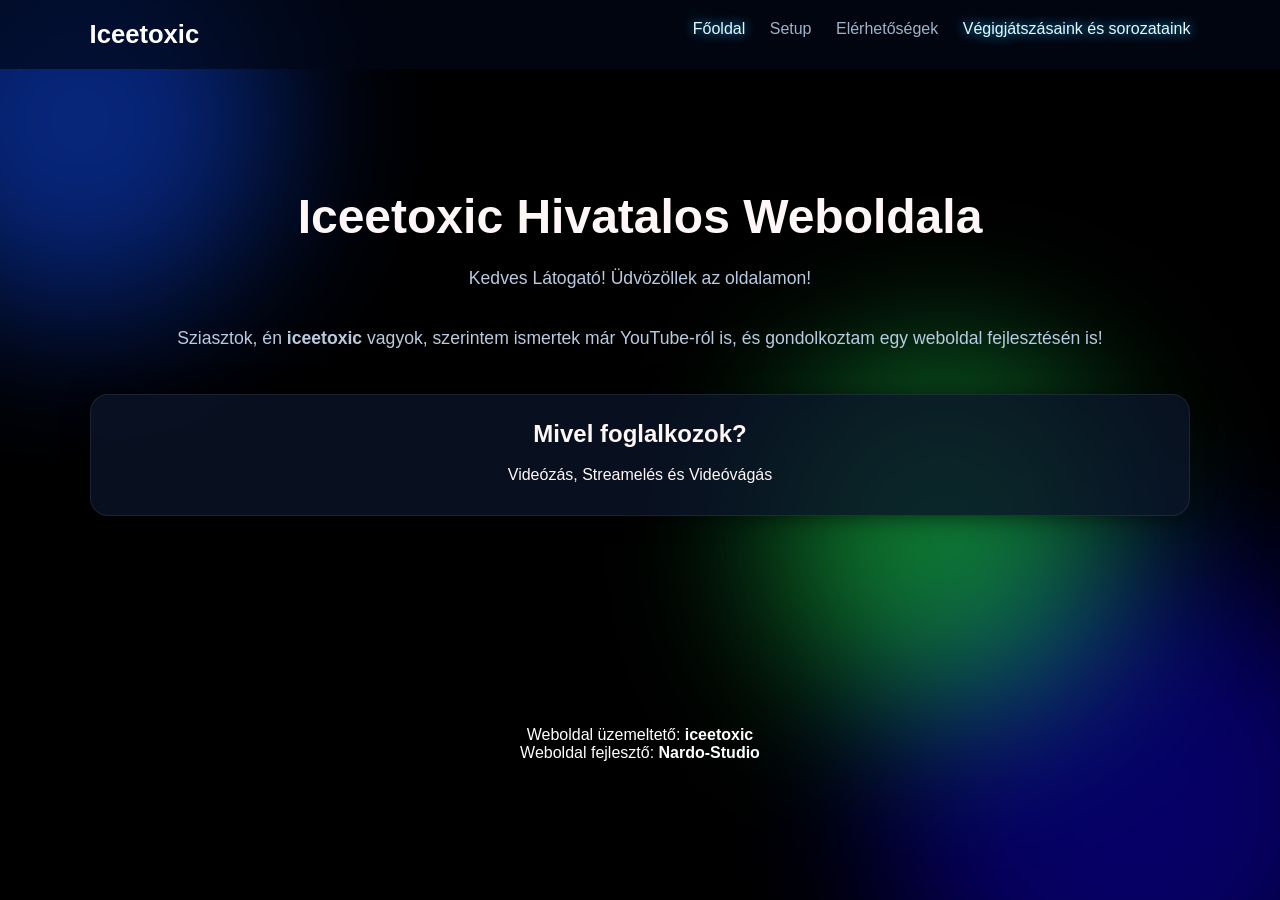
<file: index.html>
<!DOCTYPE html>
<html lang="hu">
<head>
  <meta charset="UTF-8">
  <title>Iceetoxic – Főoldal</title>
  <link rel="stylesheet" href="style.css">
</head>
<body>

<div class="bg-orb orb1"></div>
<div class="bg-orb orb2"></div>
<div class="bg-orb orb3"></div>

<header>
  <div class="logo">Iceetoxic</div>
  <nav>
    <a href="index.html" class="active">Főoldal</a>
    <a href="setup.html">Setup</a>
    <a href="contact.html">Elérhetőségek</a>
    <a href="vegigjatszasok.html" class="active">Végigjátszásaink és sorozataink</a>
  </nav>
</header>

<section class="hero">
  <h1 align="center">Iceetoxic Hivatalos Weboldala</h1>
  <p class="intro" align="center">
    Kedves Látogató! Üdvözöllek az oldalamon!<br>
    <br>
    Sziasztok, én <strong>iceetoxic</strong> vagyok, szerintem ismertek már YouTube-ról is,
    és gondolkoztam egy weboldal fejlesztésén is!
  </p>

  <div class="card">
    <h2 align="center">Mivel foglalkozok?</h2>
    <ul>
      <li align="center">Videózás, Streamelés és Videóvágás</li>
      </li>
    </ul>
  </div>
</section>

<footer>
  Weboldal üzemeltető: <strong>iceetoxic</strong>
  <br>
  Weboldal fejlesztő: <strong>Nardo-Studio</strong>
</footer>

</body>
</html>
</file>
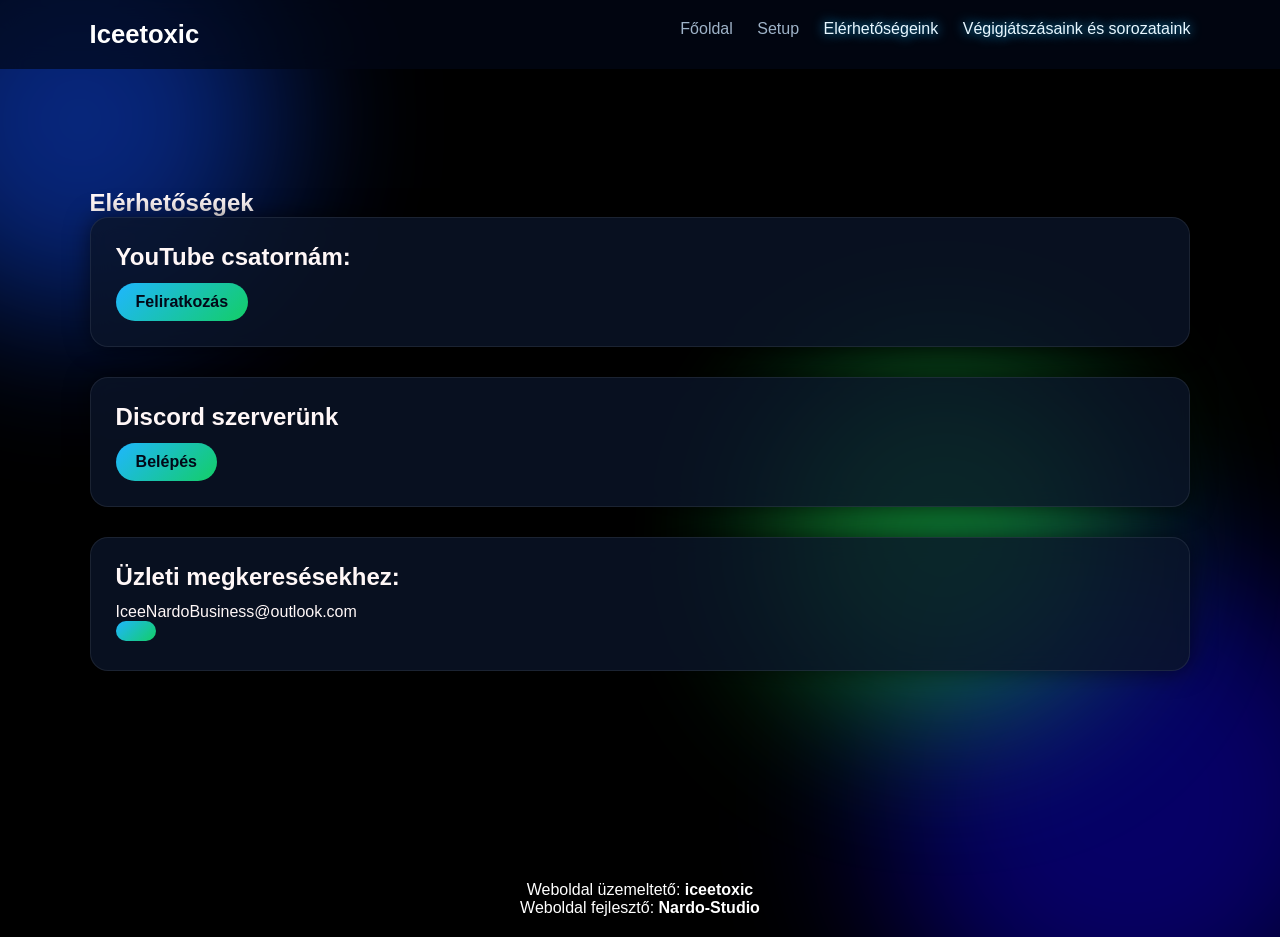
<file: contact.html>
<!DOCTYPE html>
<html lang="hu">
<head>
  <meta charset="UTF-8">
  <title>Iceetoxic – Elérhetőségek</title>
  <link rel="stylesheet" href="style.css">
</head>
<body>

<div class="bg-orb orb1"></div>
<div class="bg-orb orb2"></div>
<div class="bg-orb orb3"></div>

<header>
  <div class="logo">Iceetoxic</div>
  <nav>
    <a href="index.html">Főoldal</a>
    <a href="setup.html">Setup</a>
    <a href="contact.html" class="active">Elérhetőségeink</a>
    <a href="vegigjatszasok.html" class="active">Végigjátszásaink és sorozataink</a>
  </nav>
</header>

<section class="content">
  <h1>Elérhetőségek</h1>

  <div class="card">
    <h2>YouTube csatornám:</h2>
    <a class="btn" href="https://www.youtube.com/@therealiceetoxicnardo" target="_blank">
  Feliratkozás
</a>

  </div>

  <div class="card">
    <h2>Discord szerverünk</h2>
    <a class="btn" href="https://discord.gg/Gcfswy6Grq" target="_blank">Belépés</a>
  </div>

  <div class="card">
    <h2>Üzleti megkeresésekhez:</h2>
    <p>IceeNardoBusiness@outlook.com</p>  
    <a class="btn" href="IceeNardoBusiness@outlook.com"></a>
  </div>

</section>
<footer>
  Weboldal üzemeltető: <strong>iceetoxic</strong>
  <br>
  Weboldal fejlesztő: <strong>Nardo-Studio</strong>
</footer>


</body>
</html>
</file>
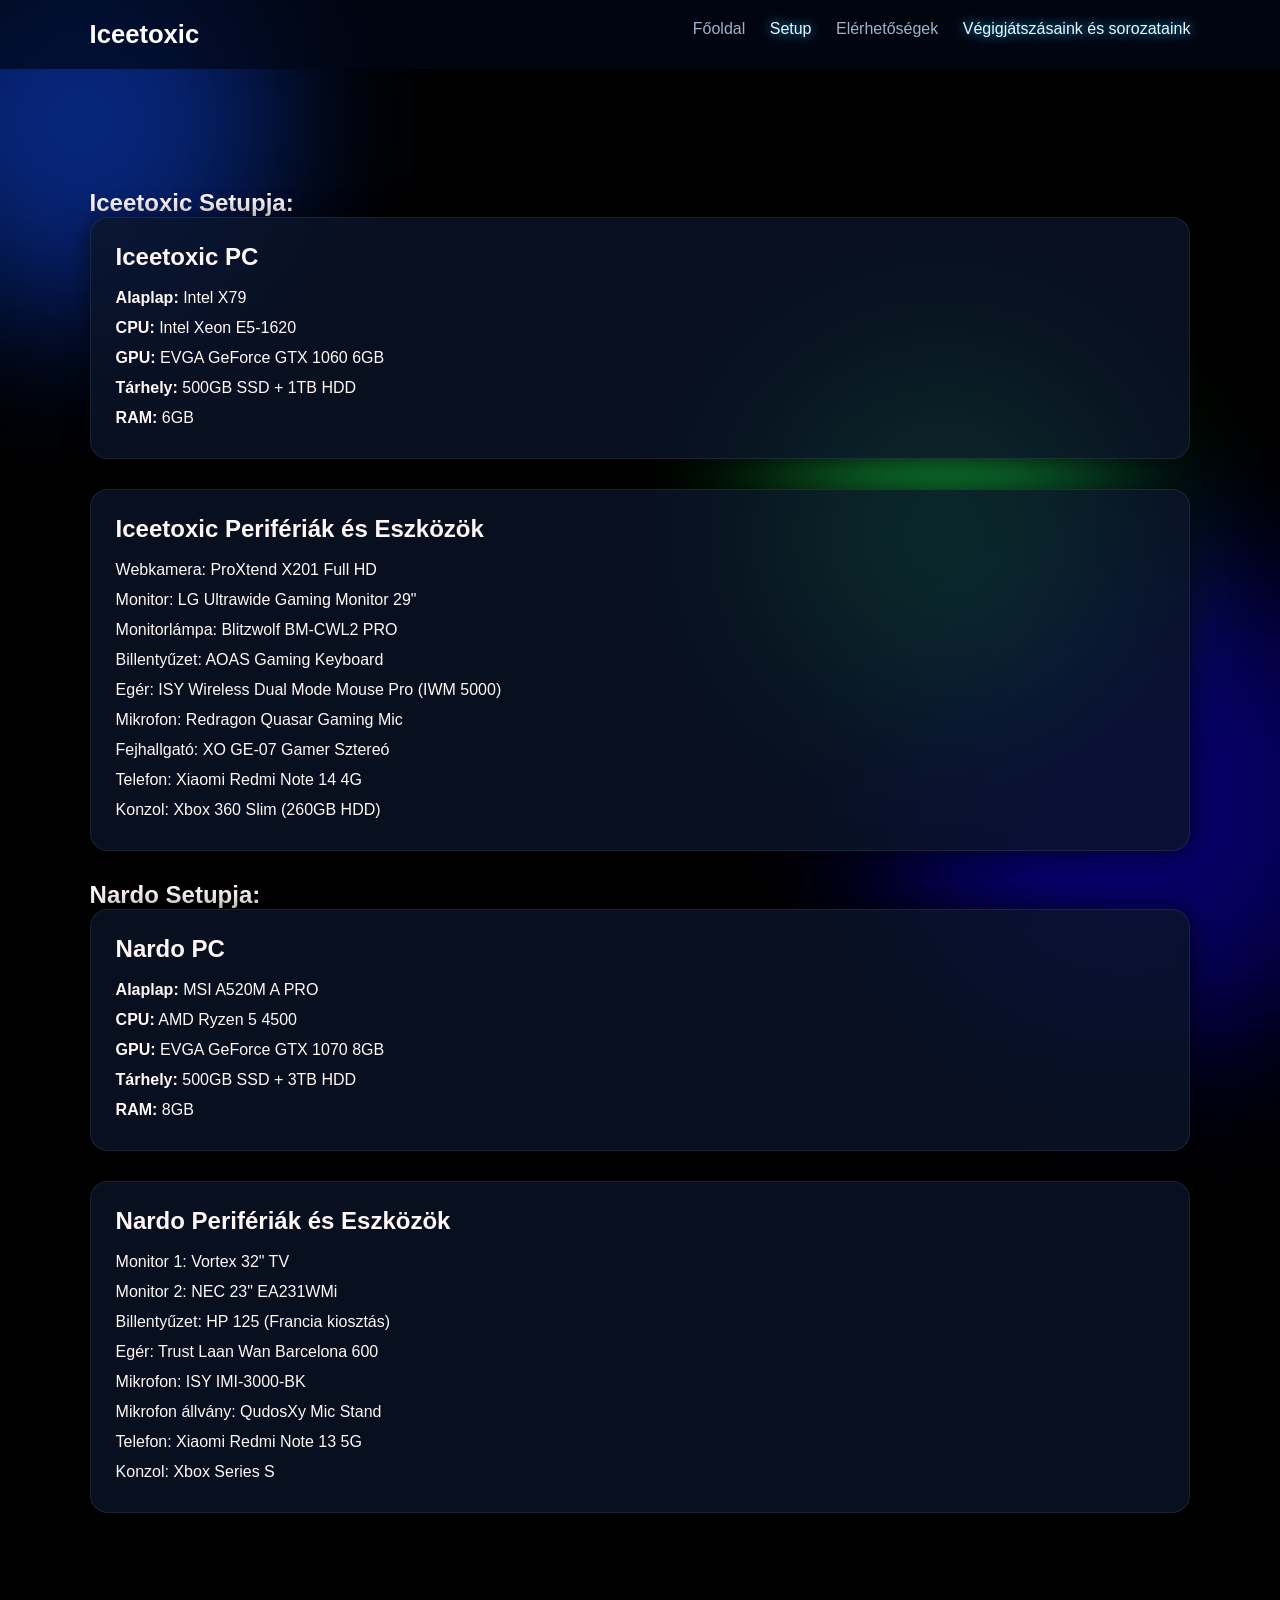
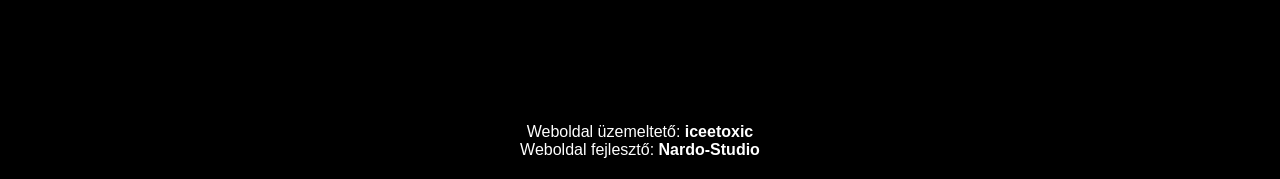
<file: setup.html>
<!DOCTYPE html>
<html lang="hu">
<head>
  <meta charset="UTF-8">
  <title>Iceetoxic – Setup</title>
  <link rel="stylesheet" href="style.css">
</head>
<body>

<div class="bg-orb orb1"></div>
<div class="bg-orb orb2"></div>
<div class="bg-orb orb3"></div>

<header>
  <div class="logo">Iceetoxic</div>
  <nav>
    <a href="index.html">Főoldal</a>
    <a href="setup.html" class="active">Setup</a>
    <a href="contact.html">Elérhetőségek</a>
    <a href="vegigjatszasok.html" class="active">Végigjátszásaink és sorozataink</a>
  </nav>
</header>

<section class="content">
  <h1>Iceetoxic Setupja:</h1>

  <div class="card">
    <h2>Iceetoxic PC</h2>
    <ul>
      <li><strong>Alaplap:</strong> Intel X79</li>
      <li><strong>CPU:</strong> Intel Xeon E5-1620</li>
      <li><strong>GPU:</strong> EVGA GeForce GTX 1060 6GB</li>
      <li><strong>Tárhely:</strong> 500GB SSD + 1TB HDD</li>
      <li><strong>RAM:</strong> 6GB</li>
    </ul>
  </div>

  <div class="card">
    <h2>Iceetoxic Perifériák és Eszközök</h2>
    <ul>
      <li>Webkamera: ProXtend X201 Full HD</li>
      <li>Monitor: LG Ultrawide Gaming Monitor 29"</li>
      <li>Monitorlámpa: Blitzwolf BM-CWL2 PRO</li>
      <li>Billentyűzet: AOAS Gaming Keyboard</li>
      <li>Egér: ISY Wireless Dual Mode Mouse Pro (IWM 5000)</li>
      <li>Mikrofon: Redragon Quasar Gaming Mic</li>
      <li>Fejhallgató: XO GE-07 Gamer Sztereó</li>
      <li>Telefon: Xiaomi Redmi Note 14 4G</li>
      <li>Konzol: Xbox 360 Slim (260GB HDD)</li>
    </ul>
  </div>
   <h1>Nardo Setupja:</h1>
<div class="card">
  <h2>Nardo PC</h2>
  <ul>
    <li><strong>Alaplap:</strong> MSI A520M A PRO</li>
    <li><strong>CPU:</strong> AMD Ryzen 5 4500</li>
    <li><strong>GPU:</strong> EVGA GeForce GTX 1070 8GB</li>
    <li><strong>Tárhely:</strong> 500GB SSD + 3TB HDD</li>
    <li><strong>RAM:</strong> 8GB</li>
  </ul>
</div>

<div class="card">
  <h2>Nardo Perifériák és Eszközök</h2>
  <ul>
    <li>Monitor 1: Vortex 32" TV</li>
    <li>Monitor 2: NEC 23" EA231WMi</li>
    <li>Billentyűzet: HP 125 (Francia kiosztás)</li>
    <li>Egér: Trust Laan Wan Barcelona 600</li>
    <li>Mikrofon: ISY IMI-3000-BK</li>
    <li>Mikrofon állvány: QudosXy Mic Stand</li>
    <li>Telefon: Xiaomi Redmi Note 13 5G</li>
    <li>Konzol: Xbox Series S</li>
  </ul>
</div>


</section>
<footer>
  Weboldal üzemeltető: <strong>iceetoxic</strong>
  <br>
  Weboldal fejlesztő: <strong>Nardo-Studio</strong>
</footer>




</body>
</html>
</file>
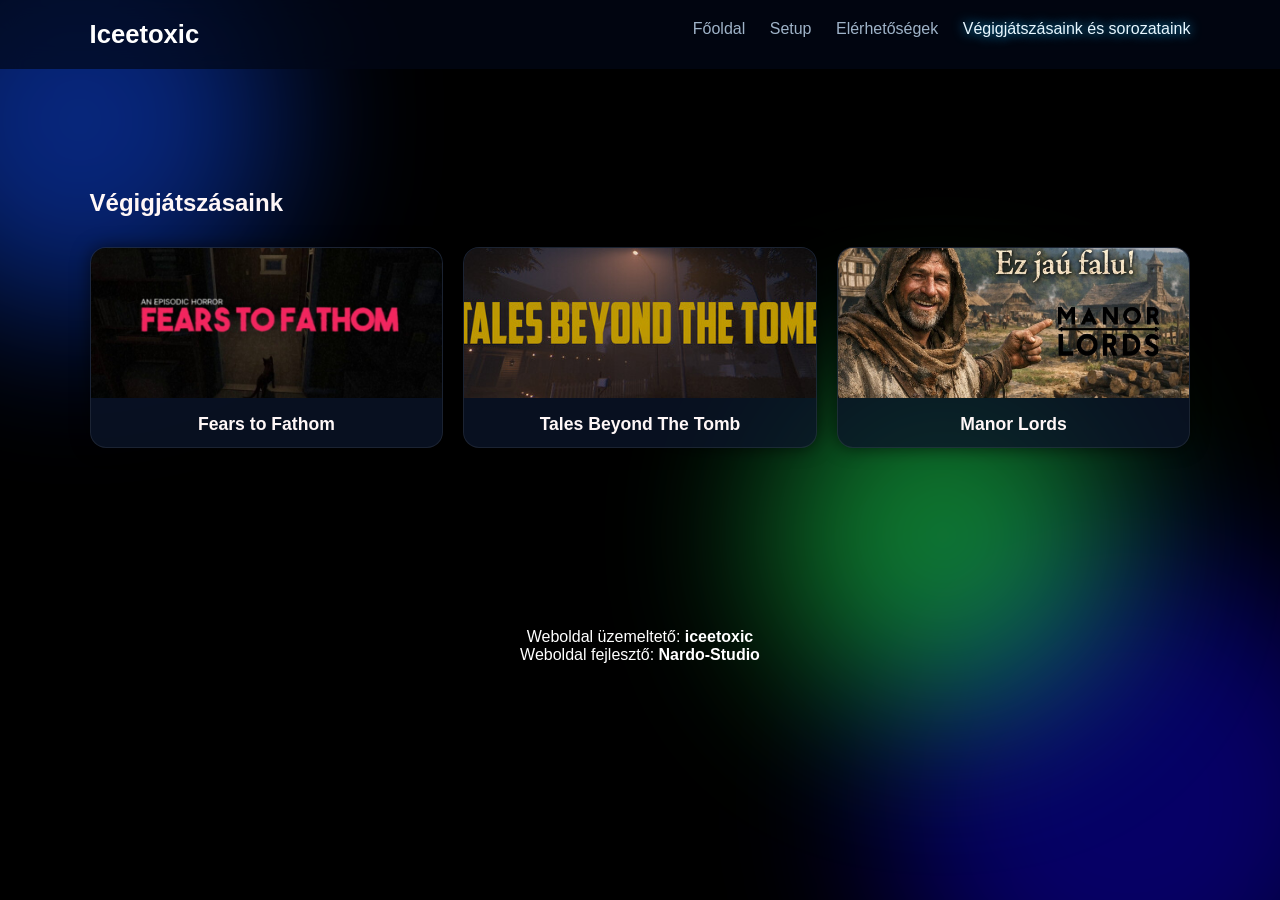
<file: vegigjatszasok.html>
<!DOCTYPE html>
<html lang="hu">
<head>
  <meta charset="UTF-8">
  <title>Végigjátszásaink – Iceetoxic</title>
  <link rel="stylesheet" href="style.css">
</head>
<body>

<div class="bg-orb orb1"></div>
<div class="bg-orb orb2"></div>
<div class="bg-orb orb3"></div>

<header>
  <div class="logo">Iceetoxic</div>
  <nav>
    <a href="index.html">Főoldal</a>
    <a href="setup.html">Setup</a>
    <a href="contact.html">Elérhetőségek</a>
    <a href="vegigjatszasok.html" class="active">Végigjátszásaink és sorozataink</a>
  </nav>
</header>

<section class="content">
  <h1>Végigjátszásaink</h1>

  <div class="gallery">

    <!-- Fears to Fathom -->
    <div class="game-card" onclick="window.open('https://www.youtube.com/watch?v=MTv65Dz-He4&list=PL-e7qrZNkS7so1ATuwItbYYbqbFxe-AHm', '_blank')">
      <img src="f2f.png" alt="Fears to Fathom">
      <h3>Fears to Fathom</h3>
    </div>

    <!-- Tales Beyond The Tomb -->
    <div class="game-card" onclick="window.open('https://www.youtube.com/playlist?list=PL-e7qrZNkS7tjst0StLZuPgw2kWus7f16', '_blank')">
      <img src="tales.png" alt="Tales Beyond The Tomb">
      <h3>Tales Beyond The Tomb</h3>
    </div>

    <!-- Manor Lords -->
    <div class="game-card" onclick="window.open('https://www.youtube.com/playlist?list=PL-e7qrZNkS7ugxpHYbfqLzFcy0C3UnV9h', '_blank')">
      <img src="manor.png" alt="Manor Lords">
      <h3>Manor Lords</h3>
    </div>

  </div>

</section>

<footer>
  Weboldal üzemeltető: <strong>iceetoxic</strong>
  <br>
  Weboldal fejlesztő: <strong>Nardo-Studio</strong>
</footer>

</body>
</html>
</file>
<file: style.css>
/* Alap */
* {
  margin: 0;
  padding: 0;
  box-sizing: border-box;
  font-family: "Poppins", sans-serif;
}

body {
  background: #000000;
  color: #fff7f7;
  overflow-x: hidden;
}

/* Lebegő neon gömbök */
.bg-orb {
  position: fixed;
  border-radius: 50%;
  filter: blur(80px);
  opacity: 0.55;
  animation: float 18s infinite ease-in-out alternate;
  z-index: -10;
}

.orb1 {
  width: 400px;
  height: 400px;
  background: #0d46e2;
  top: -80px;
  left: -120px;
}

.orb2 {
  width: 500px;
  height: 500px;
  background: #0c00bb;
  bottom: -150px;
  right: -100px;
  animation-duration: 22s;
}

.orb3 {
  width: 350px;
  height: 350px;
  background: #1bdb55;
  top: 40%;
  left: 60%;
  animation-duration: 26s;
}

@keyframes float {
  0% { transform: translate(0,0) scale(1); }
  50% { transform: translate(40px,-30px) scale(1.1); }
  100% { transform: translate(-30px,40px) scale(1.05); }
}

/* Header */
header {
  display: flex;
  justify-content: space-between;
  padding: 20px 7vw;
  position: sticky;
  top: 0;
  background: rgba(2, 8, 23, 0.7);
  backdrop-filter: blur(12px);
  z-index: 20;
}

.logo {
  font-size: 1.6rem;
  font-weight: 700;
  background: linear-gradient(135deg, #ffffff, #ffffff);
  -webkit-background-clip: text;
  color: transparent;
}

nav a {
  margin-left: 20px;
  text-decoration: none;
  color: #9fb3c8;
  font-weight: 500;
  transition: 0.3s;
}

nav a:hover,
nav a.active {
  color: #e8f7ff;
  text-shadow: 0 0 12px #1fb6ff;
}

/* Hero */
.hero {
  padding: 120px 7vw;
  animation: fadeUp 1.2s ease-out;
}

.hero h1 {
  font-size: 3rem;
  margin-bottom: 20px;
}

.intro {
  font-size: 1.1rem;
  color: #b8cbe0;
  margin-bottom: 40px;
  line-height: 1.7;
}

/* Kártyák */
.card {
  background: rgba(10, 20, 40, 0.8);
  padding: 25px;
  border-radius: 18px;
  border: 1px solid rgba(255,255,255,0.08);
  box-shadow: 0 0 25px rgba(0,0,0,0.6);
  backdrop-filter: blur(12px);
  margin-bottom: 30px;
  animation: fadeUp 1.4s ease-out;
}

.card h2 {
  margin-bottom: 12px;
}

.card ul {
  list-style: none;
}

.card ul li {
  padding: 6px 0;
  font-size: 1rem;
}

/* Gomb */
.btn {
  display: inline-block;
  padding: 10px 20px;
  background: linear-gradient(135deg, #1fb6ff, #13ce66);
  color: #020817;
  border-radius: 999px;
  text-decoration: none;
  font-weight: 600;
  transition: 0.3s;
}

.btn:hover {
  transform: translateY(-3px);
  box-shadow: 0 0 20px #1fb6ff;
}

/* Tartalom oldalak */
.content {
  padding: 120px 7vw;
}

/* Footer */
footer {
  text-align: center;
  padding: 20px;
  color: #ffffff;
  margin-top: 40px;
}

/* Animáció */
@keyframes fadeUp {
  from { opacity: 0; transform: translateY(30px); }
  to { opacity: 1; transform: translateY(0); }
}
.gallery {
  display: grid;
  grid-template-columns: repeat(auto-fit, minmax(240px, 1fr));
  gap: 20px;
  margin-top: 30px;
}

.game-card {
  background: rgba(10, 20, 40, 0.8);
  border-radius: 16px;
  overflow: hidden;
  cursor: pointer;
  transition: 0.3s;
  border: 1px solid rgba(255,255,255,0.08);
  box-shadow: 0 0 18px rgba(0,0,0,0.6);
}

.game-card:hover {
  transform: translateY(-6px);
  box-shadow: 0 0 25px #1fb6ff;
}

.game-card img {
  width: 100%;
  height: 150px;
  object-fit: cover;
}

.game-card h3 {
  padding: 12px;
  text-align: center;
  font-size: 1.1rem;
}
</file>
